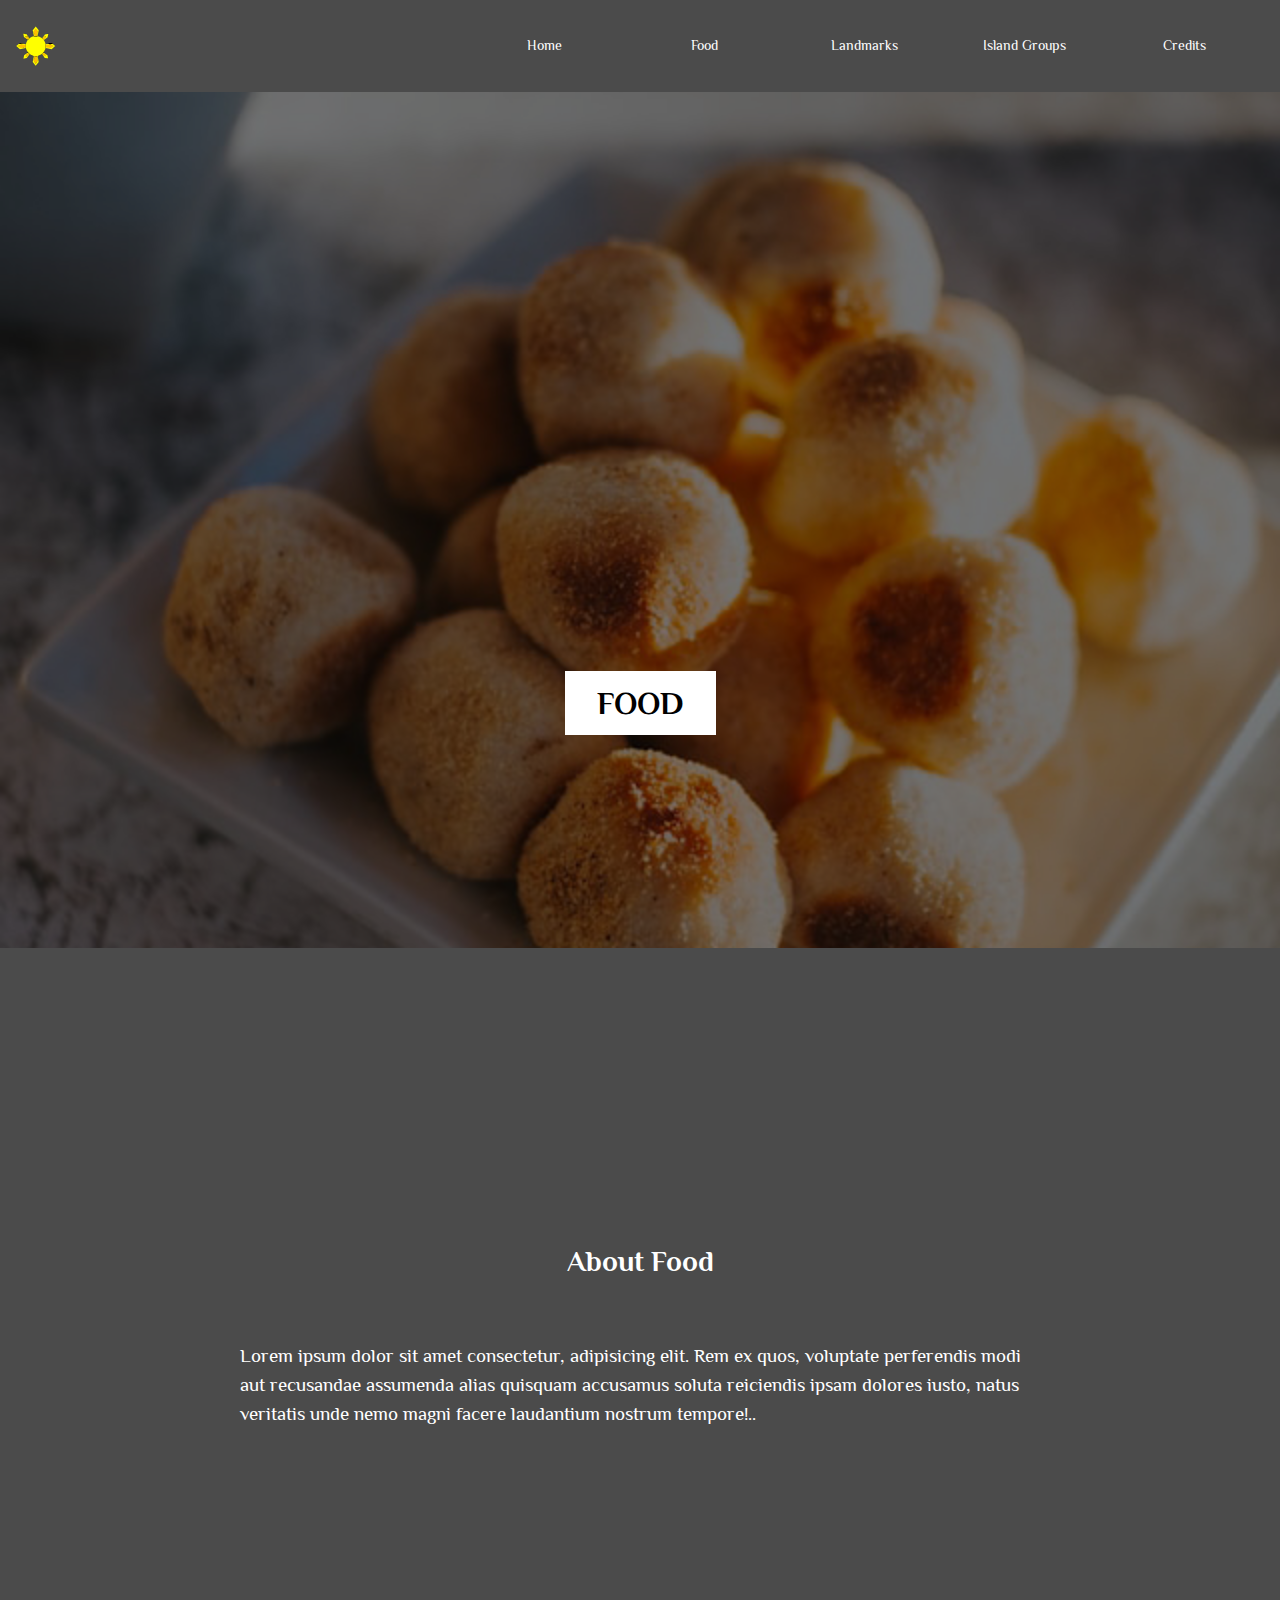
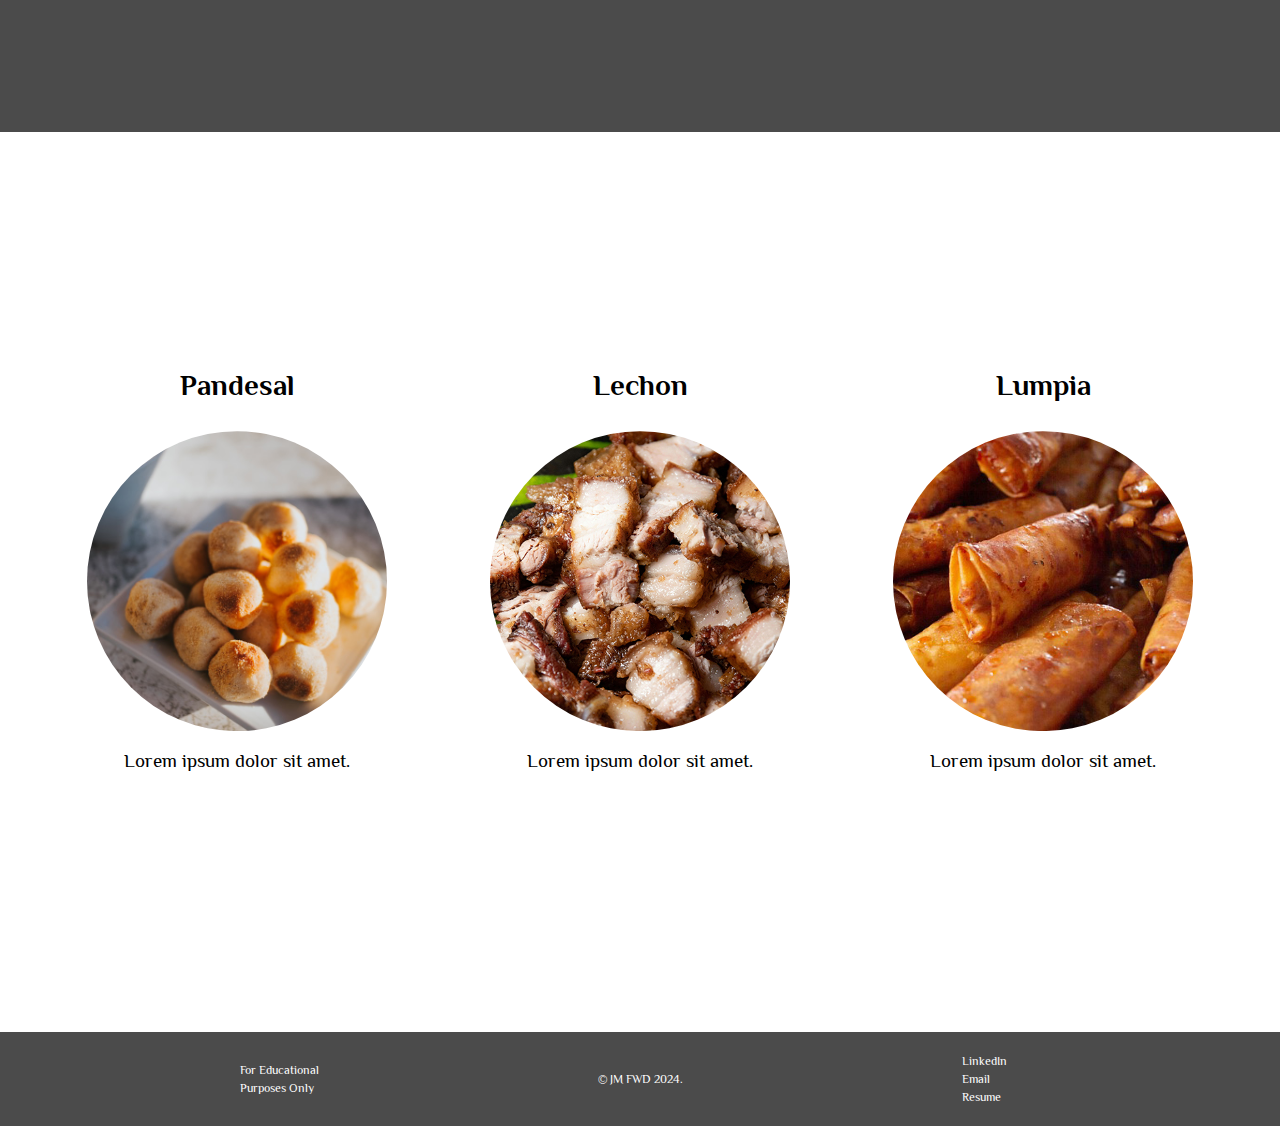
<file: food.html>
<!DOCTYPE html>
<html lang="en">
<head>
    <meta charset="UTF-8">
    <meta name="viewport" content="width=device-width, initial-scale=1.0">
    <link rel="preconnect" href="https://fonts.googleapis.com">
    <link rel="preconnect" href="https://fonts.gstatic.com" crossorigin>
    <link href="https://fonts.googleapis.com/css2?family=Philosopher:ital,wght@0,400;0,700;1,400;1,700&display=swap" rel="stylesheet">
    <link rel="stylesheet" href="styles/normalize.css">
    <link rel="stylesheet" href="styles/styles.css">
    <script defer src="scripts/scripts.js"></script>
    <title>Food | Philippines</title>

    <!-- favicon -->
    <link rel="icon" href="favicon.ico" sizes="any"> 
    <link rel="icon" href="favicon.svg" type="image/svg+xml">
    <link rel="apple-touch-icon" href="apple-touch-icon.png"/>
    <link rel="manifest" href="site.webmanifest" />
    
</head>
    <header>
        <nav class="topNav">
            <a class="logoHome" href="index.html">
                <img class="mainLogo" src="images/countrywebsite-logo.svg" alt="sun logo">
            </a>

            <button id="navButton">
                <svg width="24" height="24" xmlns="http://www.w3.org/2000/svg" fill-rule="evenodd" clip-rule="evenodd">
                <path d="M24 18v1h-24v-1h24zm0-6v1h-24v-1h24zm0-6v1h-24v-1h24z" fill="#1040e2"/><path d="M24 19h-24v-1h24v1zm0-6h-24v-1h24v1zm0-6h-24v-1h24v1z"/></svg>
            </button>

            <ul id="navList">
                <li><a href="index.html">Home</a></li>
                <li><a href="food.html">Food</a></li>
                <li><a href="landmarks.html">Landmarks</a></li>
                <li><a href="islandgroups.html">Island Groups</a></li>
                <li><a href="credits.html">Credits</a></li>
            </ul>

        </nav>
    </header>
<body>
    
    <section class="mainImg">
        <h1>FOOD</h1>
        <img class="islandImg" src="images/pandesal.jpg" alt="picture of chopped up pork 'lechon'">
    </section>

    <section class="aboutSection">
        <h2>About Food</h2>
        <p>Lorem ipsum dolor sit amet consectetur, adipisicing elit. Rem ex quos, voluptate perferendis modi aut recusandae assumenda alias quisquam accusamus soluta reiciendis ipsam dolores iusto, natus veritatis unde nemo magni facere laudantium nostrum tempore!..</p>
    </section>
    
    <div class="mainBody2">

        <section class="foodSection">
            <h2>Pandesal</h2>
            <img src="images/pandesal.jpg" alt="a picture of a pile of bread called 'pandesal'">
            <p>Lorem ipsum dolor sit amet.</p>
        </section>
        
        <section class="foodSection">
            <h2>Lechon</h2>
            <img src="images/lechon.jpg" alt="picture of chopped up pork 'lechon'">
            <p>Lorem ipsum dolor sit amet.</p>
        </section>
    
        <section class="foodSection">
            <h2>Lumpia</h2>
            <img src="images/lumpia.jpg" alt="picture of lupia">
            <p>Lorem ipsum dolor sit amet.</p>
        </section>

    </div>
    
</body>
<footer>

    <p class="educationPurpose">
        <span>For</span>
        <span>Educational</span>
        <span>Purposes</span>
        <span>Only</span>
    </p>

    <p class="copyright">&copy JM FWD 2024.</p>


    <ul class="footerContactLinks">
        <li><a href="#">LinkedIn</a></li>
        <li><a href="#">Email</a></li>
        <li><a href="#">Resume</a></li>
    </ul>

</footer>
</html>
</file>
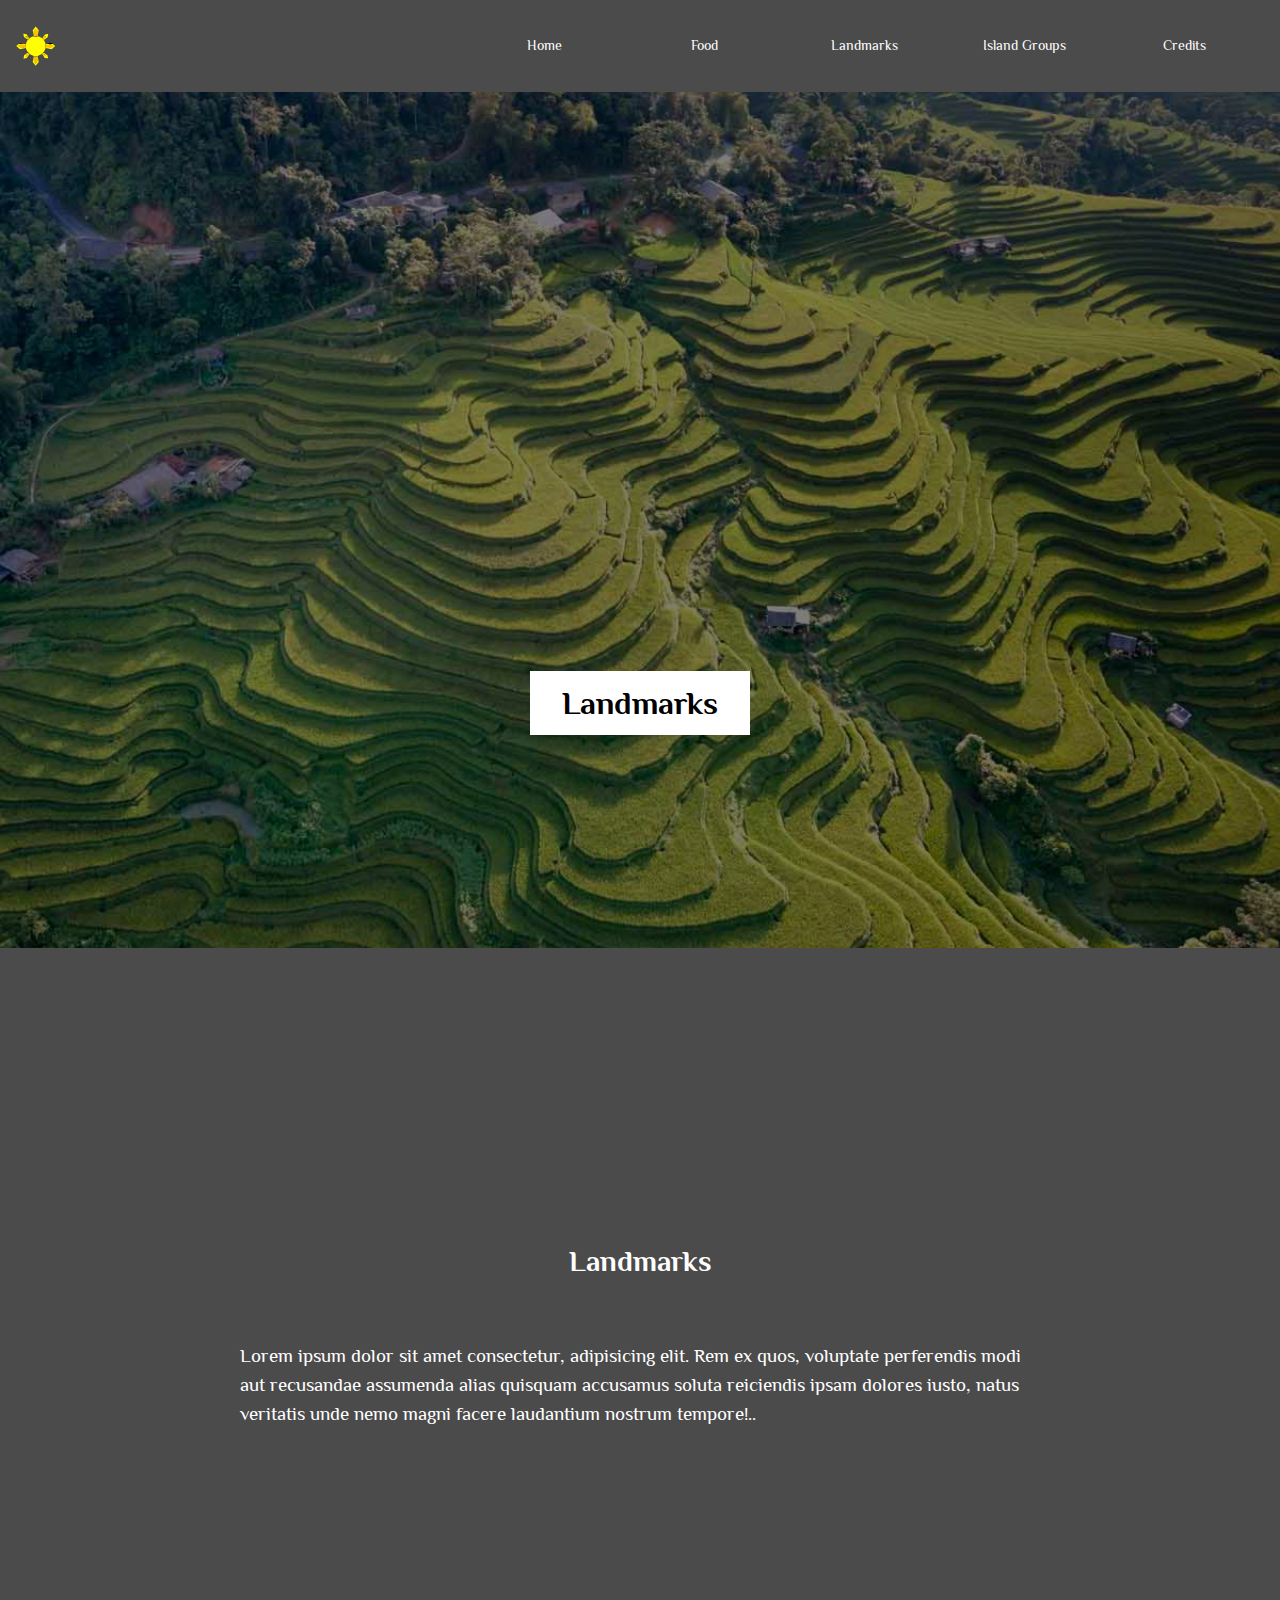
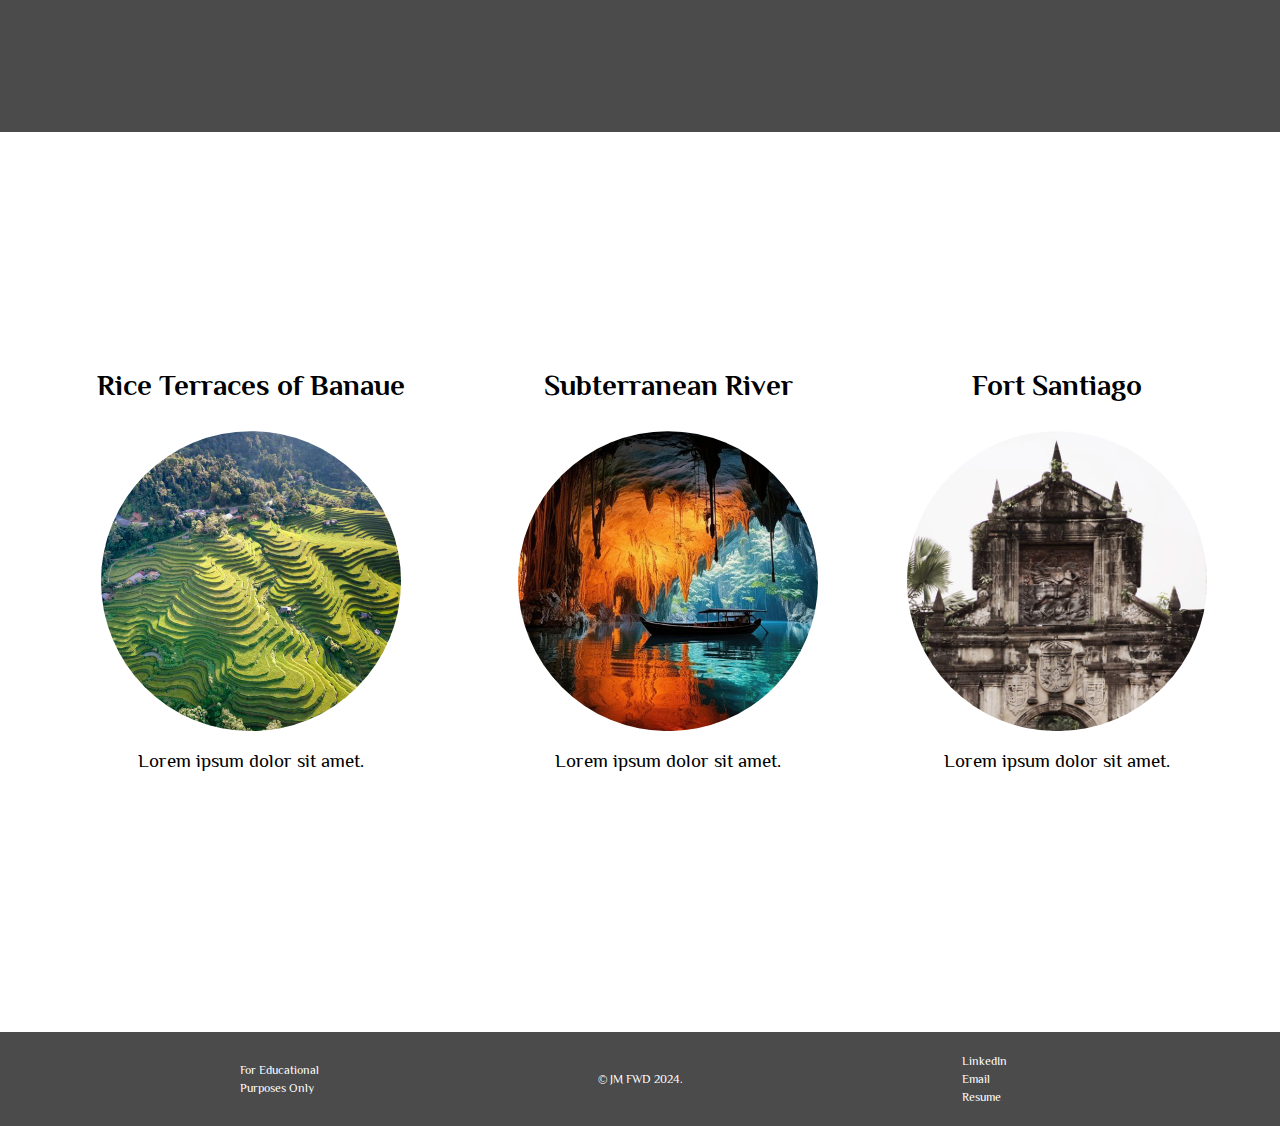
<file: landmarks.html>
<!DOCTYPE html>
<html lang="en">
<head>
    <meta charset="UTF-8">
    <meta name="viewport" content="width=device-width, initial-scale=1.0">
    <link rel="preconnect" href="https://fonts.googleapis.com">
    <link rel="preconnect" href="https://fonts.gstatic.com" crossorigin>
    <link href="https://fonts.googleapis.com/css2?family=Philosopher:ital,wght@0,400;0,700;1,400;1,700&display=swap" rel="stylesheet">
    <link rel="stylesheet" href="styles/normalize.css">
    <link rel="stylesheet" href="styles/styles.css">
    <script defer src="scripts/scripts.js"></script>
    <title>Landmarks | Philippines</title>

    <!-- favicon -->
    <link rel="icon" href="favicon.ico" sizes="any"> 
    <link rel="icon" href="favicon.svg" type="image/svg+xml">
    <link rel="apple-touch-icon" href="apple-touch-icon.png"/>
    <link rel="manifest" href="site.webmanifest" />
    
</head>
    <header>
        <nav class="topNav">
            <a class="logoHome" href="index.html">
                <img class="mainLogo" src="images/countrywebsite-logo.svg" alt="sun logo">
            </a>

            <button id="navButton">
                <svg width="24" height="24" xmlns="http://www.w3.org/2000/svg" fill-rule="evenodd" clip-rule="evenodd">
                <path d="M24 18v1h-24v-1h24zm0-6v1h-24v-1h24zm0-6v1h-24v-1h24z" fill="#1040e2"/><path d="M24 19h-24v-1h24v1zm0-6h-24v-1h24v1zm0-6h-24v-1h24v1z"/></svg>
            </button>

            <ul id="navList">
                <li><a href="index.html">Home</a></li>
                <li><a href="food.html">Food</a></li>
                <li><a href="landmarks.html">Landmarks</a></li>
                <li><a href="islandgroups.html">Island Groups</a></li>
                <li><a href="credits.html">Credits</a></li>
            </ul>

        </nav>
    </header>
<body>

    <section class="mainImg">
        <h1>Landmarks</h1>
        <img class="islandImg" src="images/riceterraces.jpg" alt="a picture of banaue riceterraces">
    </section>

    
    <section class="aboutSection">
        <h2>Landmarks</h2>
        <p>Lorem ipsum dolor sit amet consectetur, adipisicing elit. Rem ex quos, voluptate perferendis modi aut recusandae assumenda alias quisquam accusamus soluta reiciendis ipsam dolores iusto, natus veritatis unde nemo magni facere laudantium nostrum tempore!..</p>
    </section>
    
    <div class="mainBody2">
        
        <section class="landmarkSection">
            <h2>Rice Terraces of Banaue</h2>
            <img src="images/riceterraces.jpg" alt="a picture of banaue riceterraces">
            <p>Lorem ipsum dolor sit amet.</p>
        </section>
    
        <section class="landmarkSection">
            <h2>Subterranean River</h2>
            <img src="images/puerto-princesa.jpg" alt="a picture in a cave at Puerto Princesa Subterranean River">
            <p>Lorem ipsum dolor sit amet.</p>
        </section>
    
        <section class="landmarkSection">
            <h2>Fort Santiago</h2>
            <img src="images/FortSantiago.jpg" alt="a picture of the front of Fort Santiago">
            <p>Lorem ipsum dolor sit amet.</p>
        </section>

    </div>
    
</body>
<footer>

    <p class="educationPurpose">
        <span>For</span>
        <span>Educational</span>
        <span>Purposes</span>
        <span>Only</span>
    </p>

    <p class="copyright">&copy JM FWD 2024.</p>


    <ul class="footerContactLinks">
        <li><a href="#">LinkedIn</a></li>
        <li><a href="#">Email</a></li>
        <li><a href="#">Resume</a></li>
    </ul>

</footer>
</html>
</file>
<file: styles/styles.css>
/*--------------------------------------------------------------
>>> TABLE OF CONTENTS:
----------------------------------------------------------------
# Generic (CALLED IN ANOTHER FILE)
	- Normalize
	- Box sizing
	- Media width
# Base
	- Typography
	- Elements
	- Links
# Layouts
# Components
	- Header
	- Main
	- Footer
--------------------------------------------------------------*/

/*--------------------------------------------------------------
# Base
--------------------------------------------------------------*/

/* Typography
--------------------------------------------- */
html {
	font-family: 'philosopher', sans-serif;
}

body {
	margin: 3rem 0 auto;
	line-height: 1.5;
}

@media (min-width: 75em) {
	body {
		font-size: 120%;
	}
}

h1,
h2,
h3,
h4,
h5,
h6 {
	text-align: center;
	
}

p {
	color: white;
}


/* Elements
--------------------------------------------- */
ul {
	padding: 0;
}

/* Table
--------------------------------------------- */

table {
	background-color: white;
	border: solid .125rem #383737;
	border-spacing: 0;
}

th,
td {
	border: .0625rem solid rgb(160 160 160);
	padding: 8px 10px;
}

table caption {
	color: white;
	caption-side: bottom;
	font-weight: bold;
}

/* Links
--------------------------------------------- */

a:visited,
a:hover,
a:focus,
a:active {
	background-color: #383737;
}

/*--------------------------------------------------------------
# Layout
--------------------------------------------------------------*/

/*--------------------------------------------------------------
# Components
--------------------------------------------------------------*/

/*--------------------------------------------------------------
# Navigation
--------------------------------------------------------------*/

#navList {
	display: none;
}

#navList.toggled {
	display: block;
	padding: 0;
}

/* Header
--------------------------------------------- */
.topNav li,
.topNav .logoHome {
	display: flex;
}

.topNav li,
.topNav {
	background-color: #4b4b4b;
}

.topNav,
#navButton {
	top: 0;
	right: 0;
}

.topNav {
	padding: 1rem;
	position: fixed;
	left: 0;
	z-index: 1;
}

.mainLogo {
	width: 2.5rem;
	height: 2.5rem;
}

.logoHome {
	padding: 0;
	align-items: center;
	width: 2.5rem;
}

#navButton {
	margin: 1rem;
	position: absolute;
}

.topNav li {
	justify-content: center;
	border: solid .0625rem rgba(255, 255, 255, 0.3);
	padding: 1rem;
}

.topNav a {
	color: rgb(255, 255, 255);
	text-decoration: none;
	font-size: 0.9rem;
}

/* Media Query Header
--------------------------------------------- */

@media (min-width: 62.5em) {
    #navButton {
		display: none;
	}

	#navList,
	#navList a,
	.topNav {
		display: flex;
	}

	#navList,
	.topNav {
		align-items: center;
	}

	#navList {
		width: 100vw;
		justify-content: flex-end;
	}

	#navList a {
		padding: 1rem 0;
		width: 10rem;
		justify-content: center;
	}

	.topNav {
		justify-content: space-between;
		padding: 0 1rem;
	}

	.topNav li {
		border: none;
		padding: 0;
	}
}

/* Main
--------------------------------------------- */
.mainImg p,
.mainImg h1 {
	position: absolute;
	z-index: 2;
}

.mainImg p,
.mainImg {
	background-color: black;
}

.islandImg {
	display: block;
	height: auto;
	width: 100%;
	object-fit: cover;
	max-width: none;
	opacity: 50%;
}

.mainImg {
	display: flex;
	position: sticky;
	top: 3rem;
	z-index: -1;
	height: 100vh;
	justify-content: center;
}

.mainImg h1 {
	bottom: 12rem;
	padding: 0.5rem 2rem;
	font-size: 2rem;
	background-color: white;
}

.mainImg p {
	bottom: 16rem;
	padding: 0.5rem 1rem;
}

/* Body
--------------------------------------------- */

.mainBody2,
.creditBodySection {
	align-items: center;
	display: flex;
}

.mainBody2,
.creditBodySection,
.mainBody2 h2,
.creditBodySection h2 {
	background-color: white;
}

.mainBody2 h2,
.creditBodySection h2 {
	margin: 0;
	padding: 1.5rem;
}

.mainBody2 p,
.mainBody2 blockquote,
.creditBodySection {
	text-align: center;
	color: black;
}

.mainBody2 p,
.mainBody2 blockquote {
	padding: 1rem 0 3rem;
	margin: 0 auto;
}

.mainBody2 {
	flex-wrap: wrap;
	justify-content: space-evenly;
}

.creditBodySection {
	flex-direction: column;
}

.creditBodySection li {
	list-style-type: none;
}

.creditBodySection a {
	font-style: italic;
	color: black;
}

/* Media Query Body
--------------------------------------------- */

@media (min-width:62.5em) {
	.mainBody2 {
		height: 100vh;
	}
}

/* About Sections
--------------------------------------------- */

.mainBody2 section,
.creditBodySection section {
	padding: 2rem 1rem;
}

.aboutSection h2 {
	color: white;
}

.aboutSection {
	padding: 2rem;
	background-color: #4b4b4b;
	height: 100vh;
	display: flex;
	flex-direction: column;
	align-items: center;
	justify-content: center;
}

.aboutSection p {
	padding: 1rem 0.25rem;
	text-align: left;
	max-width: 50rem;
}

.creditBodySection section a:hover {
	color: orange;
	opacity: 100;
	background-color: white;
}

@media (min-width:50em) {
	.aboutSection {
		height: 80vh;
	}

	.foodSection a:hover,
	.landmarkSection a:hover,
	.islandSection a:hover {
		opacity: 0.2;
	}
}

.foodSection img,
.landmarkSection img,
.islandSection img {
	display: block;
	margin: 0 auto;
	max-width: 100%;
	clip-path: circle(50% at 50% 50%);
	width: auto;
	height: 300px;
}

/* Footer
--------------------------------------------- */

footer ul li{
	list-style-type: none;
}

footer ul {
	text-decoration: none;
	justify-content: center;
    display: flex;
    flex-direction: column;
}

.footerContactLinks a {
	text-decoration: none;
	color: white;
}

.educationPurpose { grid-area: p2;}
.copyright { grid-area: copyright;}
.footerContactLinks { grid-area: footerLinks;}

footer {
	display: grid;
	grid-template-rows: auto;
	grid-template-columns: 1fr 7rem 1fr 7rem 1fr 7rem 1fr;
	grid-template-areas: 
		" . p2 . copyright . footerLinks .";
	
	justify-items: center;
	align-items: center;
	padding: 0.5rem;
	font-size: 0.75rem;
	background-color: #4b4b4b;
	color: white;
}
</file>
